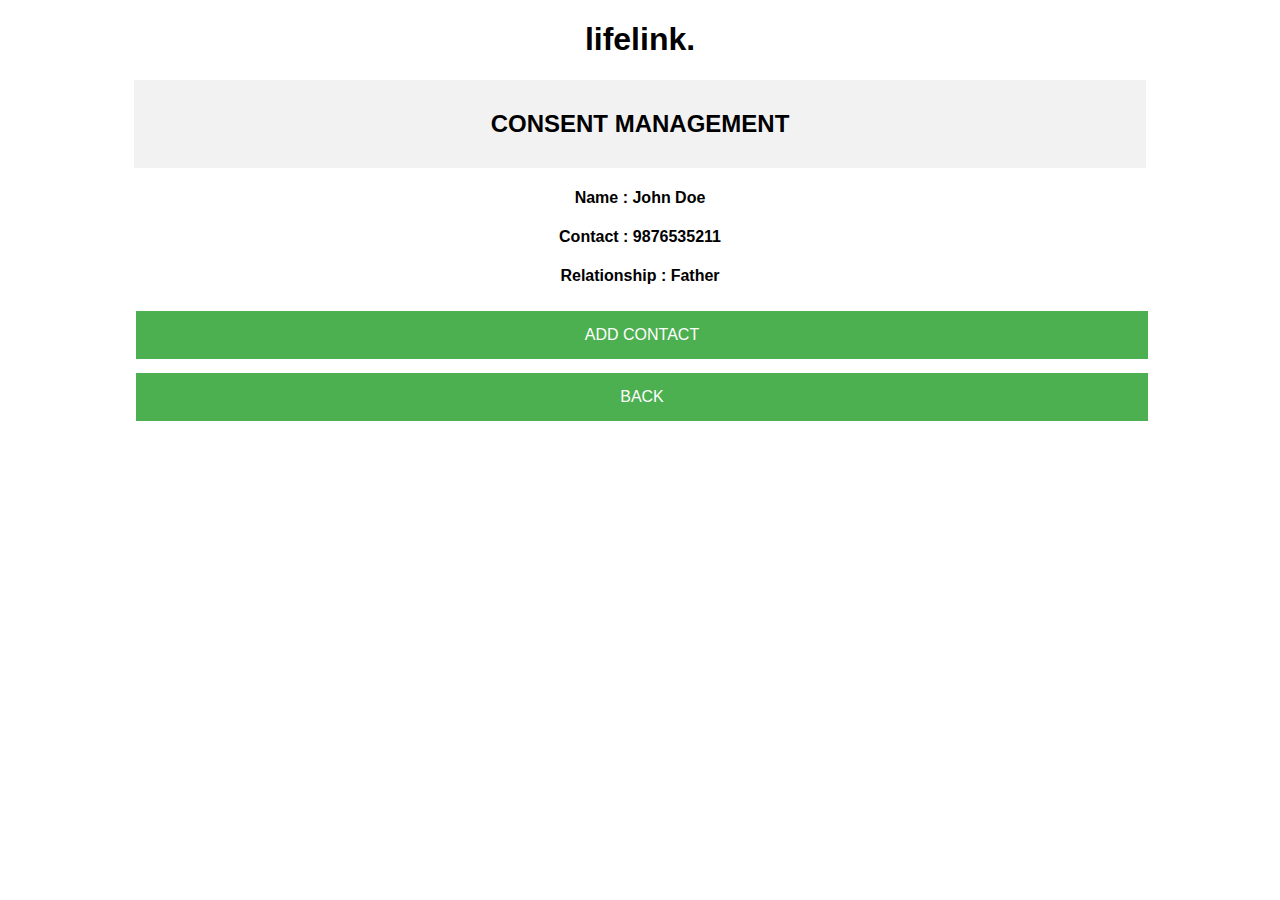
<file: ConsentManagement.html>
<!DOCTYPE html>
<html lang="en">
<head>
<meta charset="UTF-8">
<meta name="viewport" content="width=device-width, initial-scale=1.0">
<title>Consent Management</title>
<style>
  body {
    font-family: Arial, sans-serif;
  }
  .container {
    width: 80%;
    margin: auto;
    text-align: center;
  }
  .consent-header {
    background-color: #f2f2f2;
    padding: 10px;
    margin-bottom: 20px;
  }
  .contact-item {
    background-color: #fff;
    border-radius: 5px;
    padding: 10px;
    margin-bottom: 10px;
    display: flex;
    justify-content: space-between;
    align-items: center;
  }
  .contact-item label {
    margin: 0;
  }
  .button {
    background-color: #4CAF50;
    border: none;
    color: white;
    padding: 15px 32px;
    text-align: center;
    text-decoration: none;
    display: inline-block;
    font-size: 16px;
    margin: 4px 2px;
    cursor: pointer;
    width: 100%;
    box-sizing: border-box; /* Added for full width */
  }
  .button:not(:last-child) {
    margin-bottom: 10px;
  }
</style>
</head>
<body>

  <div class="container">
    <header class="top-banner">
      <h1>lifelink.</h1>
    </header>
    <div class="consent-header">
      <h2>CONSENT MANAGEMENT</h2>
    </div>

    
    <div>
      <h4> Name : John Doe </h4>
      <h4> Contact : 9876535211 </h4>
      <h4>Relationship : Father </h4>
    </div>

    <button class="button">ADD CONTACT</button>
    <button class="button">BACK</button>
  </div>


</body>
</html>
</file>
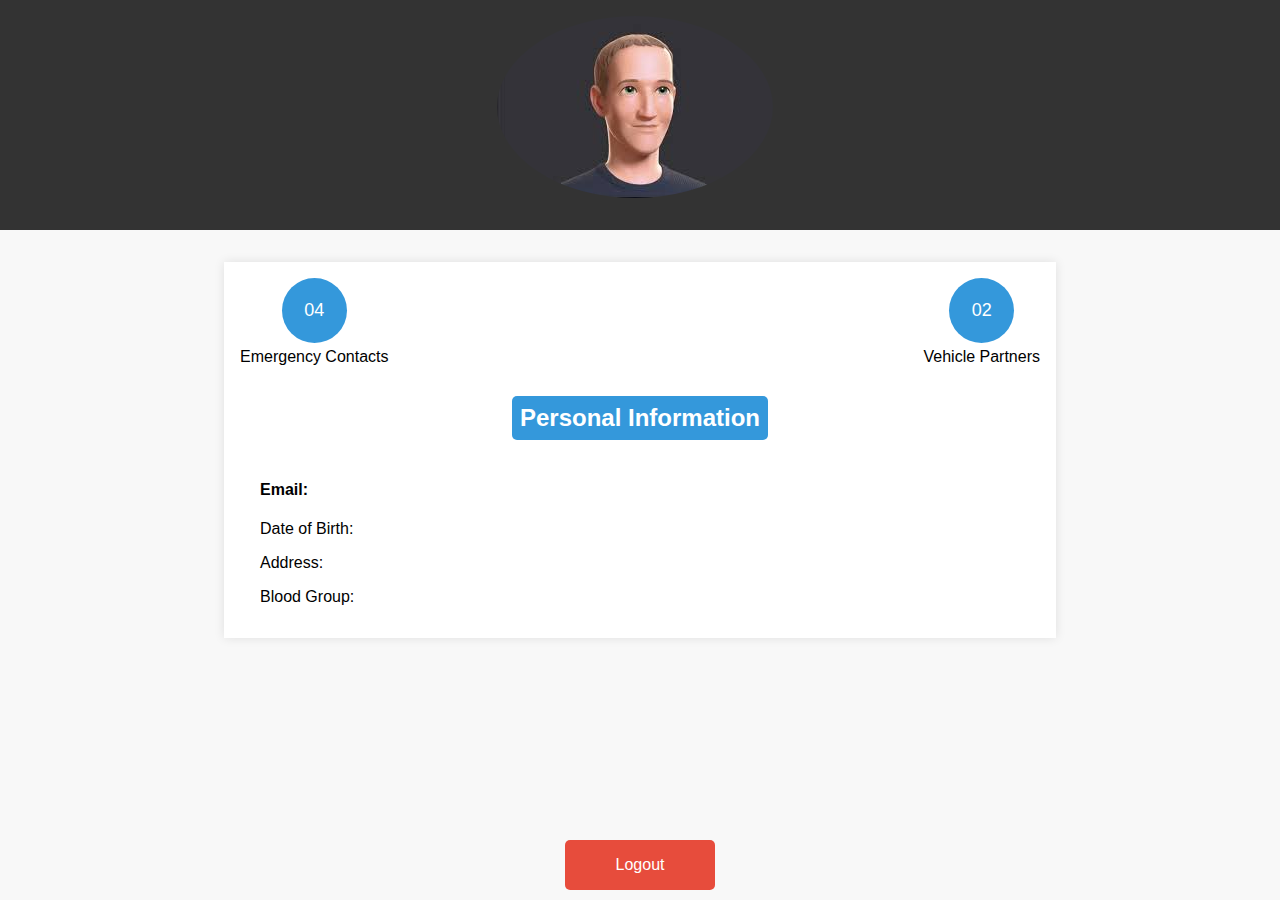
<file: profile.html>
<!-- profile.html -->

<!DOCTYPE html>
<html lang="en">

<head>
  <meta charset="UTF-8">
  <meta name="viewport" content="width=device-width, initial-scale=1.0">
  <title>User Profile</title>
  <style>
    body {
      font-family: Arial, sans-serif;
      margin: 0;
      padding: 0;
      background-color: #f8f8f8;
    }

    header {
      display: flex;
      align-items: center;
      justify-content: center;
      background-color: #333;
      color: white;
      text-align: center;
      padding: 1em;
    }

    img {
      max-width: 50px;
      height: auto;
      border-radius: 50%;
      margin-right: 10px; /* Add margin to separate image and username */
    }

    main {
      max-width: 800px;
      margin: 2em auto;
      padding: 1em;
      background-color: white;
      box-shadow: 0 0 10px rgba(0, 0, 0, 0.1);
      text-align: center;
    }

    img {
      max-width: 100%;
      height: auto;
      border-radius: 50%;
      margin-bottom: 1em;
    }

    /* New styles for the headings */
    main h4 {
      text-align: left;
      margin-left: 20px; /* Adjust the margin as needed */
    }
    main p {
      text-align: left;
      margin-left: 20px; /* Adjust the margin as needed */
    }
    main h2 {
      background-color: #3498db; /* Background color */
      color: white; /* Text color */
      padding: 8px; /* Padding for better visibility */
      display: inline-block; /* Make it inline-block to only take the necessary space */
      border-radius: 5px; /* Add rounded corners */
    }

    /* New styles for the icons */
    .icons {
      display: flex;
      align-items: center;
      justify-content: space-between;
      margin-bottom: 10px; /* Adjust the margin as needed */
    }

    .icon-container {
      display: flex;
      flex-direction: column;
      align-items: center;
    }

    .icon {
      width: 65px;
      height: 65px;
      background-color: #3498db; /* Icon background color */
      color: white; /* Icon color */
      border-radius: 50%; /* Make it round */
      display: flex;
      align-items: center;
      justify-content: center;
    }

    .icon-number {
      font-size: 18px; /* Adjust the font size as needed */
    }

    .icon-heading {
      margin-top: 5px;
      font-size: 16px; /* Adjust the font size as needed */
    }

    /* New styles for the logout icon */
    .logout-icon {
      position: fixed;
      bottom: 10px;
      left: 50%;
      transform: translateX(-50%);
      width: 150px;
      height: 50px;
      background-color: #e74c3c; /* Logout icon background color */
      color: white; /* Logout icon color */
      border-radius: 5px; /* Add rounded corners */
      display: flex;
      align-items: center;
      justify-content: center;
      cursor: pointer;
    }
  </style>
</head>

<body>

  <header>
    <img src="images.jpeg" alt="Profile Image">
    <h1 id="userName"></h1>
  </header>

  <main>
    <!-- New icons and headings -->
    <div class="icons">
      <div class="icon-container">
        <div class="icon">
          <div class="icon-number">04</div>
        </div>
        <div class="icon-heading">Emergency Contacts</div>
      </div>
      <div class="icon-container">
        <div class="icon">
          <div class="icon-number">02</div>
        </div>
        <div class="icon-heading">Vehicle Partners</div>
      </div>
    </div>

    <!-- New heading for Personal Information -->
    <h2>Personal Information</h2>

    <!-- Retrieve the user's name from local storage -->
    <h4>Email: <span id="userEmail"></span></h4>
    <p>Date of Birth: <span id="userDOB"></span></p>
    <p>Address: <span id="userAddress"></span></p>
    <p>Blood Group: <span id="userBloodGroup"></span></p>

    <!-- Add your existing content here -->
  </main>

  <!-- Logout icon -->
  <div class="logout-icon" onclick="handleLogout()">
    Logout
  </div>

  <script>
    // Retrieve the user's name and additional details from local storage and update the DOM
    var userName = localStorage.getItem('userName');
    var userEmail = localStorage.getItem('userEmail');
    var userDOB = localStorage.getItem('userDOB');
    var userAddress = localStorage.getItem('userAddress');
    var userBloodGroup = localStorage.getItem('userBloodGroup');

    document.getElementById('userName').innerText = userName;
    document.getElementById('userEmail').innerText = userEmail;
    document.getElementById('userDOB').innerText = userDOB;
    document.getElementById('userAddress').innerText = userAddress;
    document.getElementById('userBloodGroup').innerText = userBloodGroup;

    // Logout function
    function handleLogout() {
      // Implement your logout logic here
      alert('Logout clicked!');
    }
  </script>
  

</body>

</html>
</file>
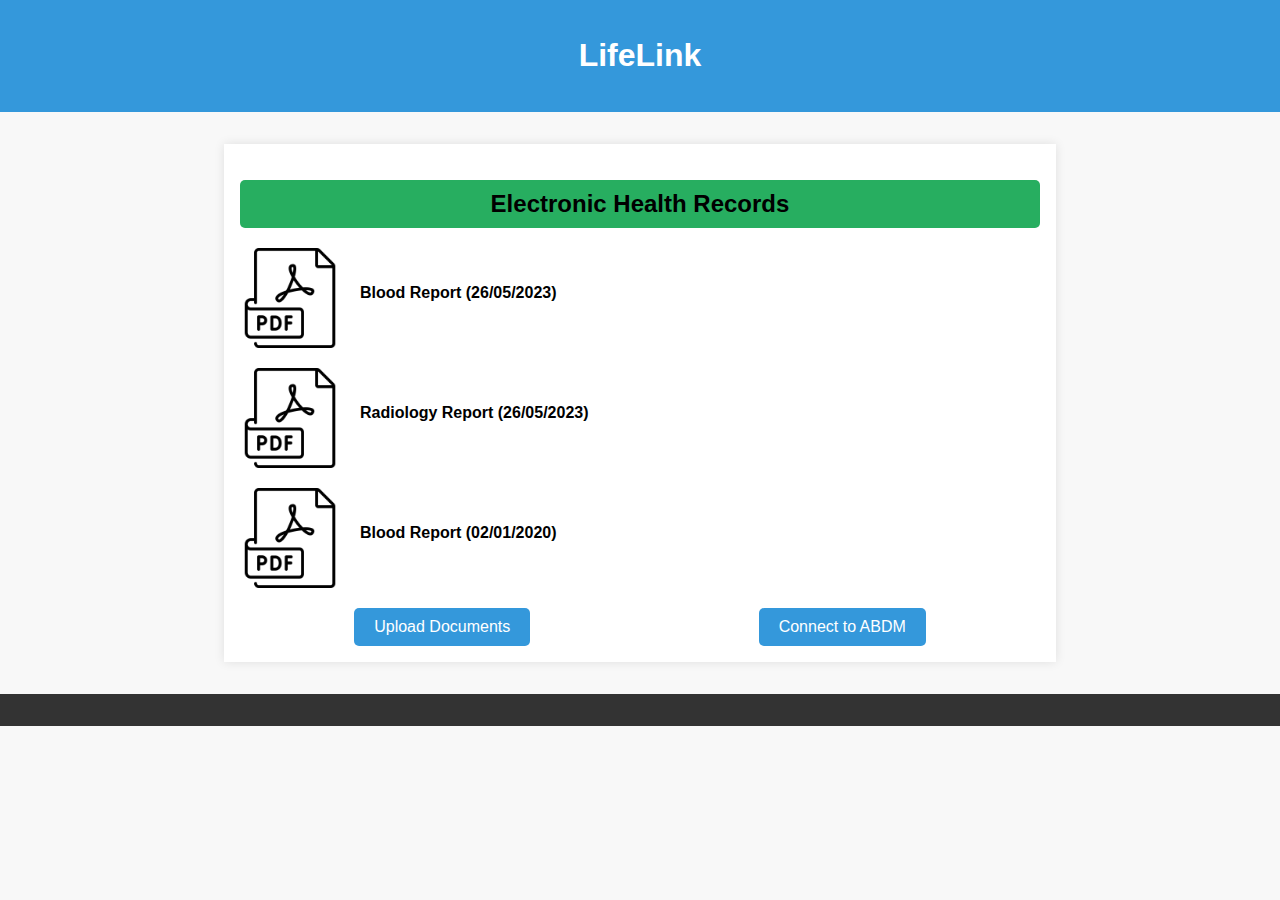
<file: uploadDoc.html>
<!DOCTYPE html>
<html lang="en">

<head>
  <meta charset="UTF-8">
  <meta name="viewport" content="width=device-width, initial-scale=1.0">
  <title>Upload Documents</title>
  <style>
    body {
      font-family: Arial, sans-serif;
      margin: 0;
      padding: 0;
      background-color: #f8f8f8;
    }

    header {
      background-color: #3498db;
      color: white;
      text-align: center;
      padding: 1em;
    }

    main {
      max-width: 800px;
      margin: 2em auto;
      padding: 1em;
      background-color: white;
      box-shadow: 0 0 10px rgba(0, 0, 0, 0.1);
      text-align: center;
    }

    .image-container {
      display: flex;
      align-items: center;
      margin-top: 20px;
    }

    .pdf-image {
      width: 100px;
      height: 100px;
      margin-right: 20px; /* Adjust margin as needed */
    }
    .button-container {
      display: flex;
      justify-content: space-around;
      margin-top: 20px;
    }
    h2{
        background-color: #27ae60;
        padding: 10px; /* Adjust padding for better visibility */
        border-radius: 5px;
    }
    .button {
      padding: 10px 20px;
      font-size: 16px;
      border: none;
      border-radius: 5px;
      cursor: pointer;
    }

    .button-upload {
      background-color: #3498db;
      color: white;
    }

    .button-connect {
      background-color: #3498db;
      color: white;
    }

    .icon-heading {
      text-align: left;
      margin-bottom: 10px;
      font-weight: bold;
      font-size: 16px;
    }

    footer {
      text-align: center;
      padding: 1em;
      background-color: #333;
      color: white;
    }
  </style>
</head>

<body>

  <header>
    <h1>LifeLink</h1>
  </header>

  <main>
    <h2>Electronic Health Records</h2>

    <div class="image-container">
      <img src="3997608.png" alt="Blood Report Image" class="pdf-image">
      <div class="icon-heading">Blood Report (26/05/2023)</div>
    </div>

    <div class="image-container">
      <img src="3997608.png" alt="Radiology Report Image" class="pdf-image">
      <div class="icon-heading">Radiology Report (26/05/2023)</div>
    </div>

    <div class="image-container">
      <img src="3997608.png" alt="Blood Report Image" class="pdf-image">
      <div class="icon-heading">Blood Report (02/01/2020)</div>
    </div>

    <div class="button-container">
        <button class="button button-upload">Upload Documents</button>
        <button class="button button-connect">Connect to ABDM</button>
      </div>
    
  </main>

  <footer>
    <!-- Footer content, if any -->
  </footer>

</body>

</html>
</file>
